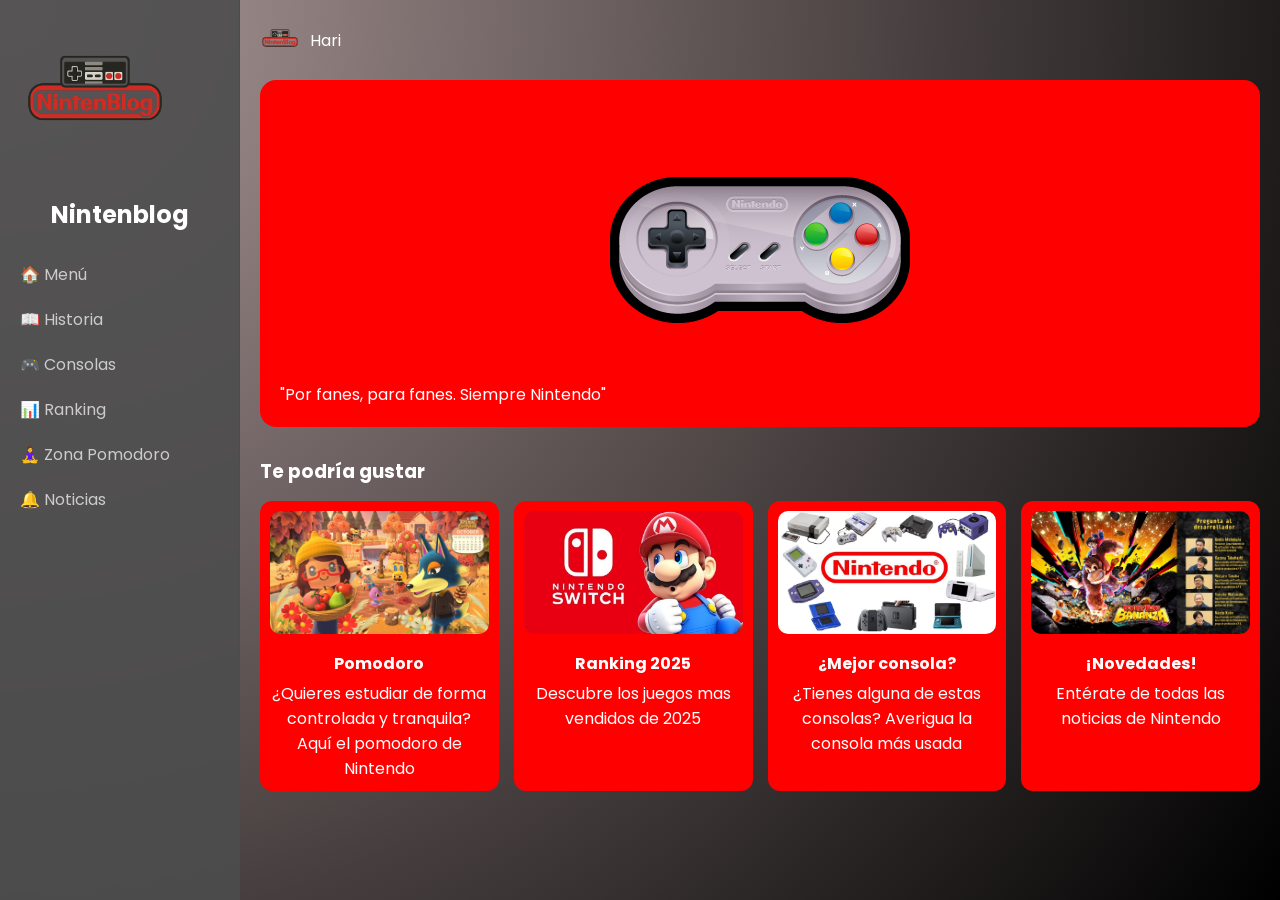
<file: Nintenblog.html/index.html>
<!DOCTYPE html>
<html lang="es">

<head>
    <meta charset="UTF-8">
    <meta name="viewport" content="width=device-width, initial-scale=1.0">
    <title>Nintenblog</title>
    <link rel="stylesheet" href="css/style.css"> 
    <link href="https://fonts.googleapis.com/css2?family=Poppins:wght@300;400;600&display=swap" rel="stylesheet">
</head>

<body> 
    <div class="dashboard">
        
        <aside class="sidebar">
            <img class="logo" src="img/logo.png" width="150px" height="150px">
            <h2 class="logo">Nintenblog</h2>
          
            <nav class="menu">
                <a href="#" class="active">🏠 Menú</a>
                <a href="#">📖 Historia</a>
                <a href="#">🎮 Consolas</a>
                <a href="#">📊 Ranking</a>
                <a href="indexpomodoro.html">🧘‍♀️ Zona Pomodoro</a>
                <a href="#">🔔 Noticias </a>
            </nav>

    

        
        </aside>

        <main class="main-content">
            <header class="top-bar">
                
                <div class="profile">
                    <img src="img/logo.png" alt="Perfil">
                    <span>Hari</span>
                </div>
            </header>

            <section class="featured-game">
                <h7> "Por fanes, para fanes. Siempre Nintendo" <img src="img/controler.png"></h7> 
                <div class="featured-info">
                  
                </div>
            </section>

        
            <section class="suggested">
                <h3>Te podría gustar</h3>
                <div class="game-cards">
                    <div class="card">
                        <img src="img/cozy.jpeg">
                        <h4>Pomodoro</h4>
                        <p>¿Quieres estudiar de forma controlada y tranquila? Aquí el pomodoro de Nintendo</p>
                    </div>

                    <div class="card">
                        <img src="img/mario.jpg" alt="Juego 2">
                        <h4>Ranking 2025</h4>
                        <p>Descubre los juegos mas vendidos de 2025</p>
                    </div>

                    <div class="card">
                        <img src="img/things.png" alt="Juego 3">
                        <h4>¿Mejor consola?</h4>
                        <p>¿Tienes alguna de estas consolas? Averigua la consola más usada</p>
                    </div>

                    <div class="card">
                        <img src="img/kiko.jpg" alt="Juego 4">
                        <h4>¡Novedades!</h4>
                        <p>Entérate de todas las noticias de Nintendo</p>
                    </div>
                </div>
            </section>
        </main>

    </div>
</body>

</html>
</file>
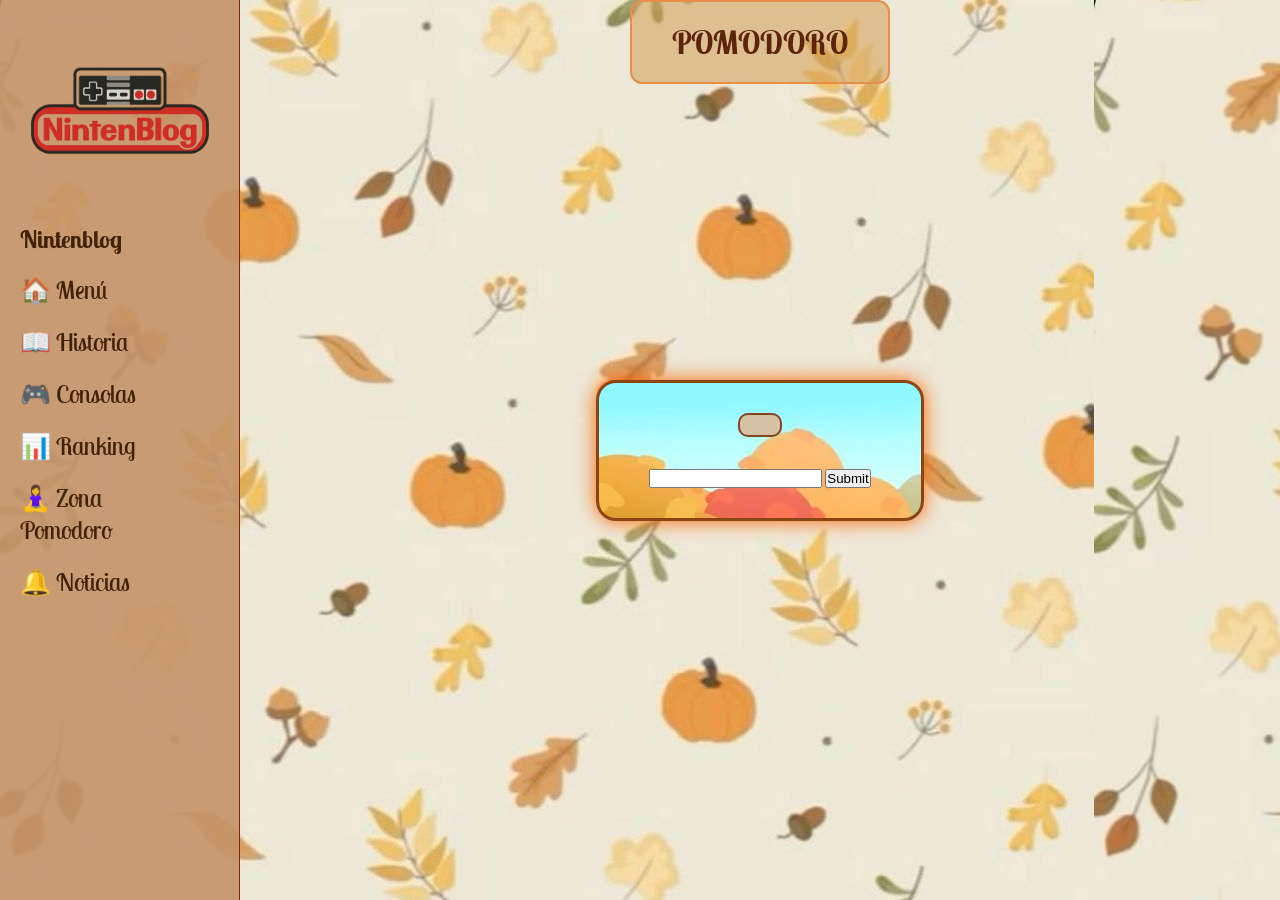
<file: Nintenblog.html/indexpomodoro.html>
<!DOCTYPE html>
<html lang="en">


<head>
  <meta charset="UTF-8">
  <meta name="viewport" content="width=device-width, initial-scale=1.0">
  <title>Pomodoro</title>
  <link rel="stylesheet" href="css/style2.css">
  <link href="https://fonts.googleapis.com/css2?family=Lobster+Two&display=swap" rel="stylesheet">
</head>

<body>
  <div class="Backgroundimage"></div>
  <aside class="sidebar">
    <img class="logo" src="img/logo.png" width="200" height="200" alt="Logo">
    <h2 class="logo">Nintenblog</h2>
    <nav class="menu">
      <a href="index.html">🏠 Menú</a>
      <a href="#">📖 Historia</a>
      <a href="#">🎮 Consolas</a>
      <a href="#">📊 Ranking</a>
      <a href="#" class="active">🧘‍♀️ Zona Pomodoro</a>
      <a href="#">🔔 Noticias</a>
    </nav>
  </aside>

  <main class="main-content2">
    <header class="toptitlebar">
      <h1>POMODORO</h1>
    </header>

    <div class="timer">
      <div id="content">
        <div id="value"> </div>
        <div id="taskName"></div>

        <div class="tasks-Container">
          <div class="form">
            <form action="" id="form">
              <input type="text" id="wrotetasks">
              <input type="submit" id="hadd" value:"🍃Escribe tu tarea🍃">
            </form>
          </div>
          <div id="tasks">
          </div class="task">
        </div>
      </div>
    </div>
    </div>

    <script src="js/javascriptpomodoro.js"></script>
    </div>

  </main>
</body>

</html>
</file>
<file: Nintenblog.html/css/style.css>
*{
    margin: 0;
    padding: 0;
    box-sizing: border-box;
}

body {
    font-family: "Poppins", sans-serif;
    background: radial-gradient(circle at top left, #af9b9b, #000000);
    color: #ffffff;
    height: 100vh;
    display: flex;
}


.dashboard {
    display: flex;
    width: 100%;
}

.sidebar {
    width: 240px;
    background: rgba(77, 77, 77, 0.9);
    display: block;
    flex-direction: column;
    justify-content: space-between;
    padding: 20px;
    border-right: 1px solid rgb(255, 0, 0);
}

.sidebar .logo {
    font-size: 1.5em;
    margin-bottom: 20px;
    text-align: center;
}

.sidebar .menu a {
    display: block;
    color: #ccc;
    text-decoration: none;
    padding: 10px 0;
    transition: 0.3s;
}



.online-section {
    margin-top: 20px;
}

.online-section h3 {
    font-size: 1em;
    margin-bottom: 10px;
}

.online-section ul {
    list-style: none;
}

.main-content {
    flex: 1;
    padding: 20px;
    display: flex;
    flex-direction: column;
}

.top-bar {
    display: flex;
    justify-content: space-between;
    align-items: center;
    margin-bottom: 20px;
}


.profile {
    display: flex;
    align-items: center;
    gap: 10px;
}

.profile img {
    width: 40px;
    height: 40px;
    border-radius: 50%;
}


.featured-game {
    display: flex;
    align-items: center;
    gap: 20px;
    background: rgb(255, 0, 0);
    border-radius: 16px;
    padding: 20px;
    margin-bottom: 30px;
}

.featured-game img {
    width: 300px;
    border-radius: 12px;
}


.featured-info button {
    margin-top: 10px;
    padding: 10px 15px;
    border: none;
    border-radius: 8px;
    background: #ffffff;
    color: white;
}

.featured-info button:hover {
    background: #666666;
}


.suggested h3 {
    margin-bottom: 15px;
}

.game-cards {
    display: grid;
    grid-template-columns: repeat(auto-fill, minmax(200px, 1fr));
    gap: 15px;
}

.card {
    background: rgb(255, 0, 0);
    border-radius: 12px;
    padding: 10px;
    text-align: center;
    transition: transform 0.3s;
}

.card:hover {
    transform: translateY(-5px);
}

.card img {
    width: 100%;
    border-radius: 10px;
    margin-bottom: 10px;
}

.card h4 {
    margin-bottom: 5px;
}

@media (max-width: 767px) {}
@media (min-width: 768px) and (max-width: 999px){}
@media (min-width: 991px) {}
</file>
<file: Nintenblog.html/css/style2.css>
* {
  margin: 0;
  padding: 0;
  box-sizing: border-box;
}

/*---Este es el cuerpo---*/

body {
  font-family: "Lobster Two", cursive;
  /* Degradado naranja como antes */
  background: radial-gradient(circle at top left, #bb6226, #ccaa62);
  color: #422207;
  height: 100vh;
  display: flex;
  background-image: url("img/cutepomodoro.jpg");

}

/*---Este es el logo Nintenblog en el sidebar---*/
.sidebar logo {
  font-size: 40px;
  display: block;
  margin-bottom: 30px;



}

/* --- Sidebar --- */
.sidebar {
  width: 240px;
  background: rgba(197, 147, 105, 0.9);
  display: block;
  flex-direction: column;
  justify-content: space-between;
  align-items: center;
  padding: 20px;
  border-right: 1px solid rgba(128, 36, 0, 0.973);
  height: 100vh;
  position: fixed;
  
}


/* --- Elementos del sidebar (Menu) --- */
.sidebar a {
  background: 10px;
  width: 90%;
  align-items: center;
  display: block;
  justify-content: space-between;
  margin-top: 20px;
  font-size: 25px;
  text-decoration: none;
  color: #422207;
  
}

/* --- Contenido de dentro (bloque del js aparte)--- */
.main-content2 {
  margin-left: 240px;
  /* deja espacio para el sidebar */
  width: calc(100% - 240px);
  height: 100vh;
  display: flex;
  justify-content: center;
  /* centra horizontalmente */
  align-items: center;
  /* centra verticalmente */
  flex-direction: column;
  text-align: center;
}

/* --- Bloque de titulo --- */
.toptitlebar {
  border: 2px solid #e58f4b;
  border-radius: 12px;
  padding: 20px 40px;
  text-align:start;
  width: fit-content;
  background: rgba(211, 154, 79, 0.521);
  position:absolute;
  top: 0px;


}


/* --- Letras del bloque de titulo --- */
.toptitlebar h1 {
  font-family: "Lobster Two", cursive;
  color: #5c240a;
  font-size: 2rem;
  margin: 0;
}


#content {
  display: flex;
  flex-direction: column;
  justify-content: center;
  align-items: center;
  gap: 15px;

  background-image: url("img/autum.jpg");
  padding: 30px 50px;
  border-radius: 20px;
  border: 3px solid #8b4513;
  box-shadow: 0 0 20px rgb(253, 101, 0);
}

/* Titulo task + break (POR FIN FUNCIONAAA) */
#taskName {
  font-size: 3rem;
  color: #ffffff;
  letter-spacing: 2px;
}

/* timer grandito para que se vea bien */
#value {
  font-size: 4rem;
  font-weight: bold;
  color: #5f270d;
  padding: 10px 20px;
  background: rgb(214, 192, 163);
  border-radius: 10px;
  border: 2px solid #80461d;
}

@media (max-width: 767px) {}
@media (min-width: 768px) and (max-width: 999px){}
@media (min-width: 991px) {}
</file>
